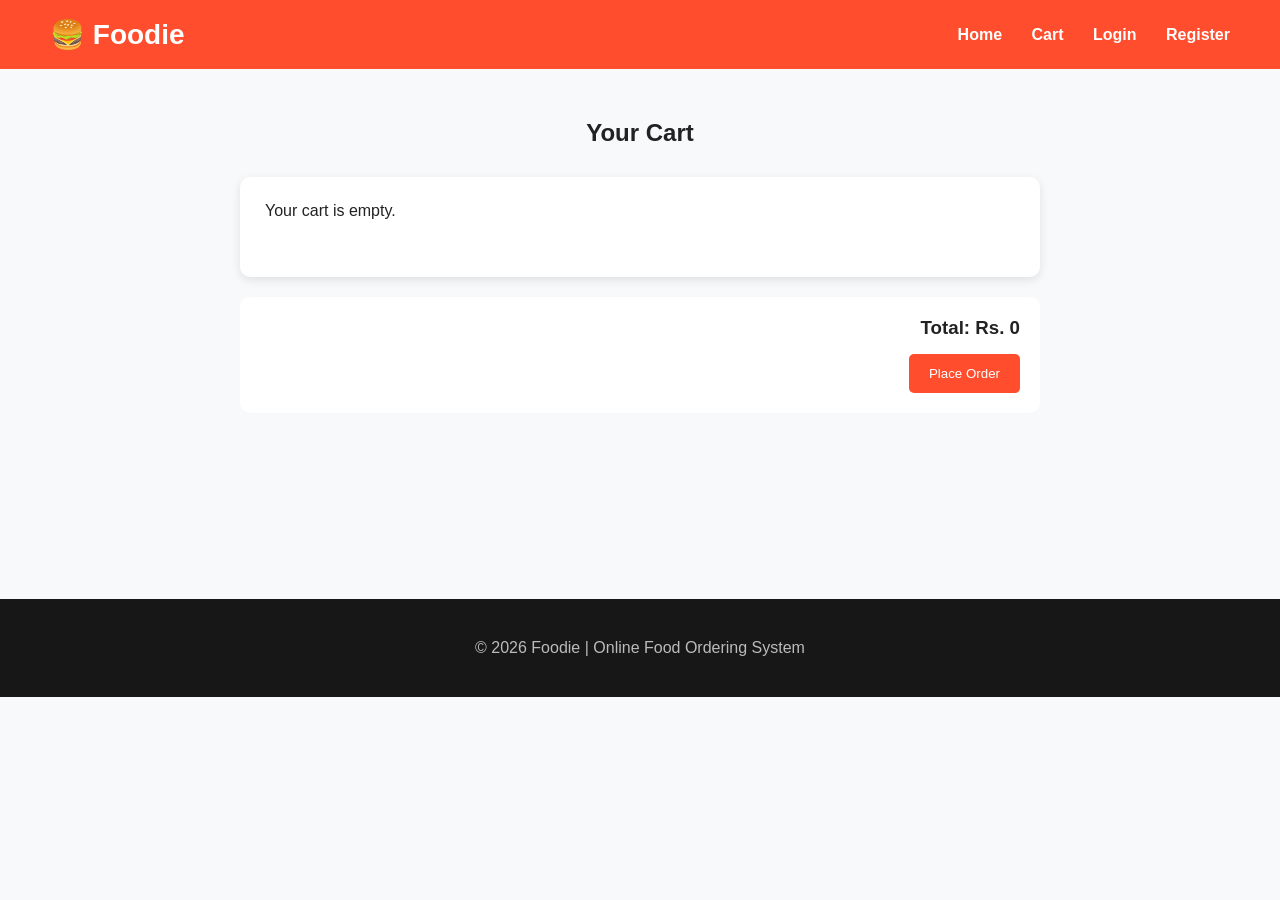
<file: food-ordering-system/frontend/cart.html>
<!DOCTYPE html>
<html lang="en">
<head>
    <meta charset="UTF-8">
    <meta name="viewport" content="width=device-width, initial-scale=1.0">
    <title>Cart - Foodie</title>
    <link rel="stylesheet" href="style.css">
</head>

<body>

<header>
    <h1>🍔 Foodie</h1>

    <nav>
        <a href="index.html">Home</a>
        <a href="cart.html">Cart</a>
        <a href="login.html">Login</a>
        <a href="register.html">Register</a>
    </nav>
</header>

<section class="cart-section">

    <h2>Your Cart</h2>

    <div id="cart-items"></div>

    <div class="cart-summary">
        <h3>Total: Rs. <span id="cart-total">0</span></h3>

        <button onclick="goToCheckout()">
            Place Order
        </button>
    </div>

</section>

<footer>
    <p>© 2026 Foodie | Online Food Ordering System</p>
</footer>

<script>

let cart = JSON.parse(localStorage.getItem("cart")) || [];

function displayCart() {

    const cartItems = document.getElementById("cart-items");
    const cartTotal = document.getElementById("cart-total");

    cartItems.innerHTML = "";

    let total = 0;

    if (cart.length === 0) {
        cartItems.innerHTML = "<p>Your cart is empty.</p>";
        cartTotal.textContent = "0";
        return;
    }

    cart.forEach((item, index) => {

        item.quantity = item.quantity || 1;

        let subtotal = item.price * item.quantity;
        total += subtotal;

        cartItems.innerHTML += `
            <div class="cart-item">

                <div>
                    <h3>${item.name}</h3>
                    <p>Rs. ${item.price}</p>
                </div>

                <div class="quantity">
                    <button onclick="decreaseQuantity(${index})">-</button>

                    <span>${item.quantity}</span>

                    <button onclick="increaseQuantity(${index})">+</button>
                </div>

                <strong>Rs. ${subtotal}</strong>

                <button onclick="removeItem(${index})">
                    Remove
                </button>

            </div>
        `;
    });

    cartTotal.textContent = total;

    saveCart();
}

function increaseQuantity(index) {
    cart[index].quantity++;
    saveCart();
    displayCart();
}

function decreaseQuantity(index) {

    cart[index].quantity--;

    if (cart[index].quantity <= 0) {
        cart.splice(index, 1);
    }

    saveCart();
    displayCart();
}

function removeItem(index) {

    cart.splice(index, 1);

    saveCart();
    displayCart();
}

function saveCart() {
    localStorage.setItem("cart", JSON.stringify(cart));
}

function goToCheckout() {

    if (cart.length === 0) {
        alert("Your cart is empty!");
        return;
    }

    window.location.href = "checkout.html";
}

displayCart();

</script>

</body>
</html>
</file>
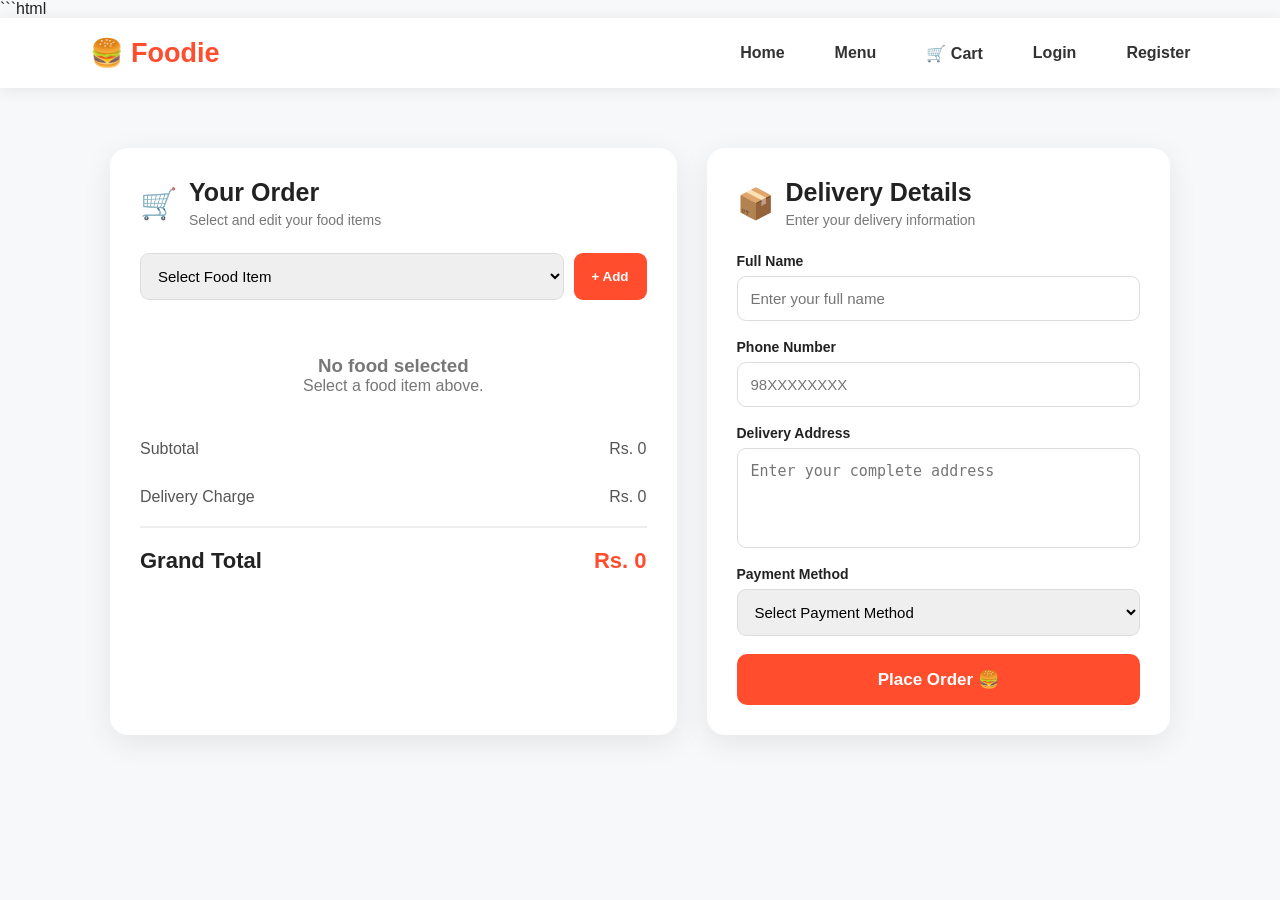
<file: food-ordering-system/frontend/checkout.html>
```html
<!DOCTYPE html>
<html lang="en">

<head>

    <meta charset="UTF-8">

    <meta name="viewport"
          content="width=device-width, initial-scale=1.0">

    <title>Checkout - Foodie</title>

    <link rel="stylesheet" href="style.css">

    <style>

        body {
            background: #f7f8fa;
        }

        .checkout-container {
            max-width: 1100px;
            margin: 40px auto;
            padding: 20px;
            display: grid;
            grid-template-columns: 1.1fr 0.9fr;
            gap: 30px;
        }

        .order-summary,
        .checkout-box {
            background: white;
            padding: 30px;
            border-radius: 18px;
            box-shadow: 0 8px 30px rgba(0,0,0,0.08);
        }

        .section-title {
            display: flex;
            align-items: center;
            gap: 12px;
            margin-bottom: 25px;
        }

        .section-title-icon {
            font-size: 30px;
        }

        .section-title h2 {
            margin: 0;
            font-size: 25px;
        }

        .section-title p {
            margin: 5px 0 0;
            color: #777;
            font-size: 14px;
        }

        /* FOOD SELECT */

        .food-selector {
            display: flex;
            gap: 10px;
            margin-bottom: 25px;
        }

        .food-selector select {
            flex: 1;
            padding: 13px;
            border: 1px solid #ddd;
            border-radius: 9px;
            font-size: 15px;
            outline: none;
        }

        .add-food-btn {
            padding: 13px 18px;
            border: none;
            border-radius: 9px;
            background: #ff4d2d;
            color: white;
            font-weight: bold;
            cursor: pointer;
        }

        .add-food-btn:hover {
            background: #e63e20;
        }

        /* ORDER ITEM */

        .order-item {
            display: flex;
            justify-content: space-between;
            align-items: center;
            gap: 15px;
            padding: 18px 0;
            border-bottom: 1px solid #eee;
        }

        .order-item-left {
            display: flex;
            align-items: center;
            gap: 15px;
        }

        .order-item-image {
            width: 75px;
            height: 75px;
            object-fit: cover;
            border-radius: 12px;
        }

        .order-item-name {
            font-size: 18px;
            font-weight: bold;
        }

        .unit-price {
            color: #777;
            font-size: 13px;
            margin: 5px 0 10px;
        }

        /* QUANTITY */

        .quantity-control {
            display: flex;
            align-items: center;
            gap: 10px;
        }

        .quantity-control button {
            width: 30px;
            height: 30px;
            border: none;
            border-radius: 6px;
            background: #ff4d2d;
            color: white;
            font-size: 18px;
            cursor: pointer;
        }

        .quantity-control span {
            min-width: 25px;
            text-align: center;
            font-weight: bold;
        }

        .item-right {
            text-align: right;
        }

        .item-price {
            color: #ff4d2d;
            font-size: 18px;
            font-weight: bold;
            margin-bottom: 8px;
        }

        .remove-btn {
            border: none;
            background: none;
            color: #d33;
            cursor: pointer;
            font-size: 13px;
        }

        .remove-btn:hover {
            text-decoration: underline;
        }

        /* TOTAL */

        .price-row {
            display: flex;
            justify-content: space-between;
            padding: 15px 0;
            color: #555;
        }

        .grand-total {
            display: flex;
            justify-content: space-between;
            padding-top: 20px;
            margin-top: 5px;
            border-top: 2px solid #eee;
            font-size: 22px;
            font-weight: bold;
        }

        .grand-total-price {
            color: #ff4d2d;
        }

        /* FORM */

        .checkout-box label {
            display: block;
            margin-bottom: 7px;
            font-weight: bold;
            font-size: 14px;
        }

        .checkout-box input,
        .checkout-box textarea,
        .checkout-box select {
            width: 100%;
            padding: 13px;
            margin-bottom: 18px;
            border: 1px solid #ddd;
            border-radius: 9px;
            font-size: 15px;
            outline: none;
            box-sizing: border-box;
        }

        .checkout-box input:focus,
        .checkout-box textarea:focus,
        .checkout-box select:focus {
            border-color: #ff4d2d;
        }

        .checkout-box textarea {
            height: 100px;
            resize: none;
        }

        .place-order-btn {
            width: 100%;
            padding: 15px;
            border: none;
            border-radius: 10px;
            background: #ff4d2d;
            color: white;
            font-size: 17px;
            font-weight: bold;
            cursor: pointer;
        }

        .place-order-btn:hover {
            background: #e63e20;
        }

        .empty-order {
            text-align: center;
            padding: 30px 10px;
            color: #777;
        }

        @media(max-width: 750px) {

            .checkout-container {
                grid-template-columns: 1fr;
            }

            .food-selector {
                flex-direction: column;
            }

            .order-item {
                align-items: flex-start;
            }

        }

    </style>

</head>


<body>


<!-- NAVBAR -->

<header class="navbar">

    <div class="logo">
        🍔 Foodie
    </div>

    <nav>

        <a href="index.html">Home</a>

        <a href="index.html#menu">Menu</a>

        <a href="cart.html">🛒 Cart</a>

        <a href="login.html">Login</a>

        <a href="register.html">Register</a>

    </nav>

</header>



<!-- CHECKOUT -->

<div class="checkout-container">


    <!-- LEFT SIDE -->

    <div class="order-summary">


        <div class="section-title">

            <div class="section-title-icon">
                🛒
            </div>

            <div>

                <h2>Your Order</h2>

                <p>
                    Select and edit your food items
                </p>

            </div>

        </div>



        <!-- FOOD SELECTOR -->

        <div class="food-selector">

            <select id="foodSelect">

                <option value="">
                    Select Food Item
                </option>

                <option value="Pizza">
                    🍕 Pizza - Rs. 450
                </option>

                <option value="Burger">
                    🍔 Burger - Rs. 250
                </option>

                <option value="Momo">
                    🥟 Momo - Rs. 180
                </option>

                <option value="Kima Noodle">
                    🍜 Kima Noodle - Rs. 200
                </option>

            </select>


            <button
                class="add-food-btn"
                type="button"
                onclick="addSelectedFood()"
            >
                + Add
            </button>

        </div>



        <!-- ITEMS -->

        <div id="orderItems">

            <div class="empty-order">

                <h3>
                    No food selected
                </h3>

                <p>
                    Select a food item above.
                </p>

            </div>

        </div>



        <!-- SUBTOTAL -->

        <div class="price-row">

            <span>
                Subtotal
            </span>

            <span>
                Rs.
                <span id="subtotal">
                    0
                </span>
            </span>

        </div>



        <!-- DELIVERY -->

        <div class="price-row">

            <span>
                Delivery Charge
            </span>

            <span>
                Rs.
                <span id="deliveryCharge">
                    50
                </span>
            </span>

        </div>



        <!-- TOTAL -->

        <div class="grand-total">

            <span>
                Grand Total
            </span>

            <span class="grand-total-price">

                Rs.
                <span id="checkoutTotal">
                    0
                </span>

            </span>

        </div>


    </div>



    <!-- RIGHT SIDE -->

    <div class="checkout-box">


        <div class="section-title">

            <div class="section-title-icon">
                📦
            </div>

            <div>

                <h2>
                    Delivery Details
                </h2>

                <p>
                    Enter your delivery information
                </p>

            </div>

        </div>



        <form onsubmit="placeOrder(event)">


            <label>
                Full Name
            </label>

            <input
                type="text"
                id="customerName"
                placeholder="Enter your full name"
                required
            >


            <label>
                Phone Number
            </label>

            <input
                type="tel"
                id="customerPhone"
                placeholder="98XXXXXXXX"
                pattern="[0-9]{10}"
                required
            >


            <label>
                Delivery Address
            </label>

            <textarea
                id="customerAddress"
                placeholder="Enter your complete address"
                required
            ></textarea>


            <label>
                Payment Method
            </label>

            <select
                id="paymentMethod"
                required
            >

                <option value="">
                    Select Payment Method
                </option>

                <option value="Cash on Delivery">
                    💵 Cash on Delivery
                </option>

                <option value="eSewa">
                    💚 eSewa
                </option>

            </select>


            <button
                type="submit"
                class="place-order-btn"
            >

                Place Order 🍔

            </button>

        </form>

    </div>

</div>



<script>


/* ================= FOOD DATA ================= */

const foods = {

    "Pizza": {
        price: 450,
        image: "images/pizza.jpg"
    },

    "Burger": {
        price: 250,
        image: "images/burger.jpg"
    },

    "Momo": {
        price: 180,
        image: "images/momo.jpg"
    },

    "Kima Noodle": {
        price: 200,
        image: "images/kima-noodle.jpg"
    }

};



/* ================= CART ================= */

let orderItems =
    JSON.parse(
        localStorage.getItem("checkoutItems")
    ) || [];



/* ================= ADD FOOD ================= */

function addSelectedFood() {

    const selected =
        document.getElementById(
            "foodSelect"
        ).value;


    if (selected === "") {

        alert("Please select a food item!");

        return;

    }


    const existing =
        orderItems.find(
            item => item.name === selected
        );


    if (existing) {

        existing.quantity++;

    }

    else {

        orderItems.push({

            name: selected,

            price: foods[selected].price,

            image: foods[selected].image,

            quantity: 1

        });

    }


    saveItems();

    displayItems();


    document.getElementById(
        "foodSelect"
    ).value = "";

}



/* ================= DISPLAY ================= */

function displayItems() {

    const container =
        document.getElementById(
            "orderItems"
        );


    container.innerHTML = "";


    if (orderItems.length === 0) {

        container.innerHTML = `

            <div class="empty-order">

                <h3>
                    No food selected
                </h3>

                <p>
                    Select a food item above.
                </p>

            </div>

        `;

        updateTotal();

        return;

    }


    orderItems.forEach(
        (item, index) => {

            const subtotal =
                item.price *
                item.quantity;


            container.innerHTML += `

                <div class="order-item">


                    <div class="order-item-left">


                        <img

                            class="order-item-image"

                            src="${item.image}"

                            alt="${item.name}"

                        >


                        <div>

                            <div class="order-item-name">

                                ${item.name}

                            </div>


                            <div class="unit-price">

                                Rs. ${item.price}
                                per item

                            </div>


                            <div class="quantity-control">


                                <button
                                    type="button"
                                    onclick="decreaseQuantity(${index})"
                                >
                                    −
                                </button>


                                <span>
                                    ${item.quantity}
                                </span>


                                <button
                                    type="button"
                                    onclick="increaseQuantity(${index})"
                                >
                                    +
                                </button>


                            </div>

                        </div>

                    </div>


                    <div class="item-right">


                        <div class="item-price">

                            Rs. ${subtotal}

                        </div>


                        <button

                            type="button"

                            class="remove-btn"

                            onclick="removeItem(${index})"

                        >

                            Remove

                        </button>


                    </div>


                </div>

            `;

        }
    );


    updateTotal();

}



/* ================= INCREASE ================= */

function increaseQuantity(index) {

    orderItems[index].quantity++;

    saveItems();

    displayItems();

}



/* ================= DECREASE ================= */

function decreaseQuantity(index) {

    if (
        orderItems[index].quantity > 1
    ) {

        orderItems[index].quantity--;

    }

    else {

        orderItems.splice(index, 1);

    }


    saveItems();

    displayItems();

}



/* ================= REMOVE ================= */

function removeItem(index) {

    orderItems.splice(index, 1);

    saveItems();

    displayItems();

}



/* ================= SAVE ================= */

function saveItems() {

    localStorage.setItem(

        "checkoutItems",

        JSON.stringify(orderItems)

    );

}



/* ================= TOTAL ================= */

function updateTotal() {

    let subtotal = 0;


    orderItems.forEach(item => {

        subtotal +=
            item.price *
            item.quantity;

    });


    const delivery =
        orderItems.length > 0
        ? 50
        : 0;


    const total =
        subtotal + delivery;


    document.getElementById(
        "subtotal"
    ).textContent = subtotal;


    document.getElementById(
        "deliveryCharge"
    ).textContent = delivery;


    document.getElementById(
        "checkoutTotal"
    ).textContent = total;

}



/* ================= PLACE ORDER ================= */

function placeOrder(event) {

    event.preventDefault();


    if (orderItems.length === 0) {

        alert(
            "Please select at least one food item!"
        );

        return;

    }


    const name =
        document.getElementById(
            "customerName"
        ).value.trim();


    const phone =
        document.getElementById(
            "customerPhone"
        ).value.trim();


    const address =
        document.getElementById(
            "customerAddress"
        ).value.trim();


    const payment =
        document.getElementById(
            "paymentMethod"
        ).value;


    if (
        name === "" ||
        phone === "" ||
        address === "" ||
        payment === ""
    ) {

        alert(
            "Please fill all details!"
        );

        return;

    }


    let subtotal = 0;


    orderItems.forEach(item => {

        subtotal +=
            item.price *
            item.quantity;

    });


    const delivery =
        50;


    const total =
        subtotal + delivery;



    /* SAVE ORDER */

    const order = {

        customerName: name,

        phone: phone,

        address: address,

        paymentMethod: payment,

        items: orderItems,

        subtotal: subtotal,

        deliveryCharge: delivery,

        total: total,

        date:
            new Date()
            .toLocaleString()

    };


    localStorage.setItem(

        "lastOrder",

        JSON.stringify(order)

    );


    /* CLEAR CHECKOUT */

    localStorage.removeItem(
        "checkoutItems"
    );


    /* SUCCESS */

    window.location.href =
        "order-success.html";

}



/* ================= START ================= */

displayItems();


</script>


</body>

</html>
</file>
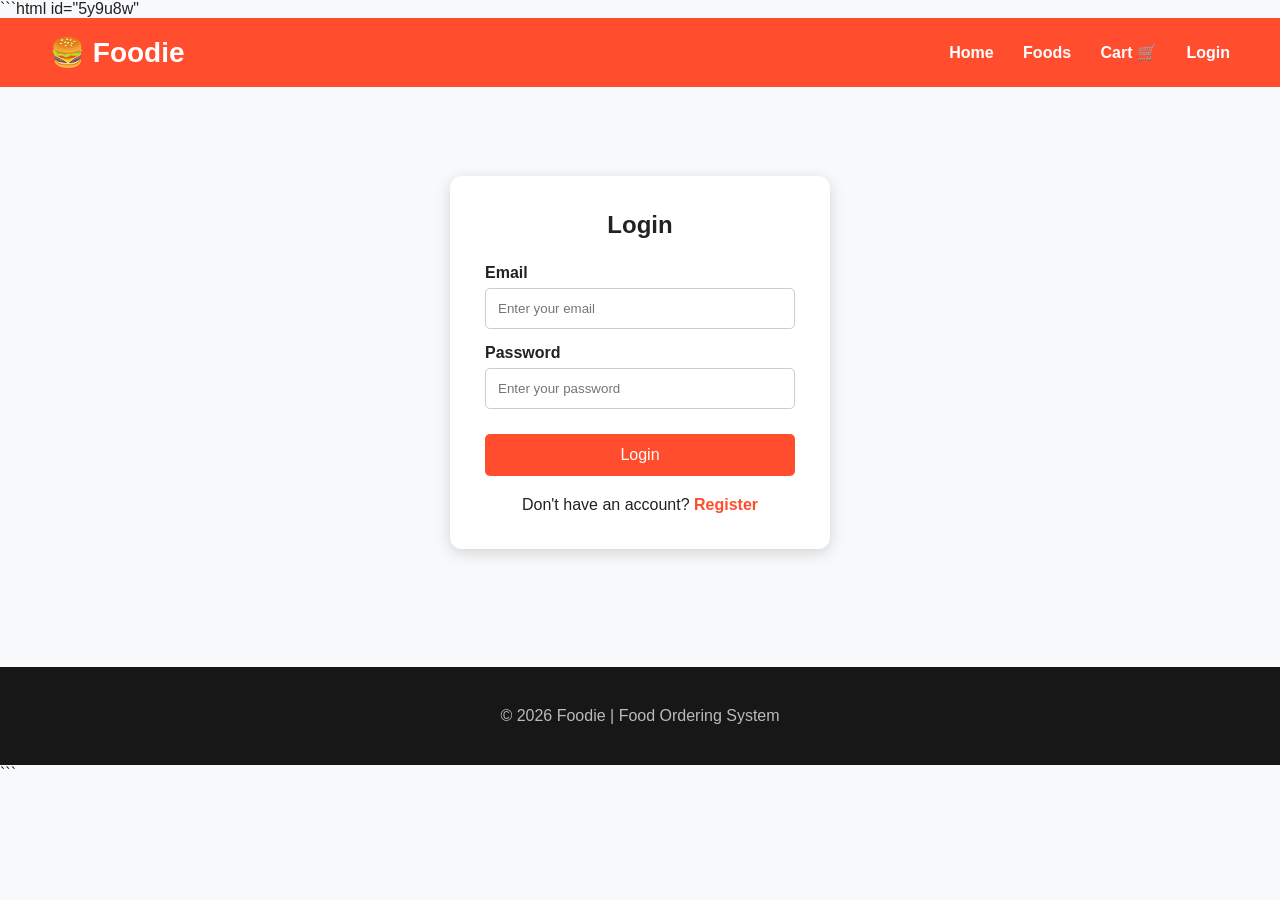
<file: food-ordering-system/frontend/login.html>
```html id="5y9u8w"
<!DOCTYPE html>
<html lang="en">

<head>
    <meta charset="UTF-8">
    <meta name="viewport" content="width=device-width, initial-scale=1.0">

    <title>Login - Foodie</title>

    <link rel="stylesheet" href="style.css">
</head>

<body>

    <header>

        <h1>🍔 Foodie</h1>

        <nav>
            <a href="index.html">Home</a>
            <a href="index.html#foods">Foods</a>
            <a href="cart.html">Cart 🛒</a>
            <a href="login.html">Login</a>
        </nav>

    </header>


    <section class="login-section">

        <div class="login-box">

            <h2>Login</h2>

            <form onsubmit="loginUser(event)">

                <label>Email</label>

                <input
                    type="email"
                    id="loginEmail"
                    placeholder="Enter your email"
                    required
                >


                <label>Password</label>

                <input
                    type="password"
                    id="loginPassword"
                    placeholder="Enter your password"
                    required
                >


                <button type="submit">
                    Login
                </button>

            </form>


            <p>
                Don't have an account?
                <a href="register.html">Register</a>
            </p>

        </div>

    </section>


    <footer>

        <p>© 2026 Foodie | Food Ordering System</p>

    </footer>


    <script>

        function loginUser(event) {

            event.preventDefault();

            const email =
                document.getElementById("loginEmail").value;

            const password =
                document.getElementById("loginPassword").value;


            if (email === "" || password === "") {

                alert("Please fill all fields!");

                return;
            }


            alert("Login successful!");

            window.location.href = "index.html";

        }

    </script>

</body>

</html>
```
</file>
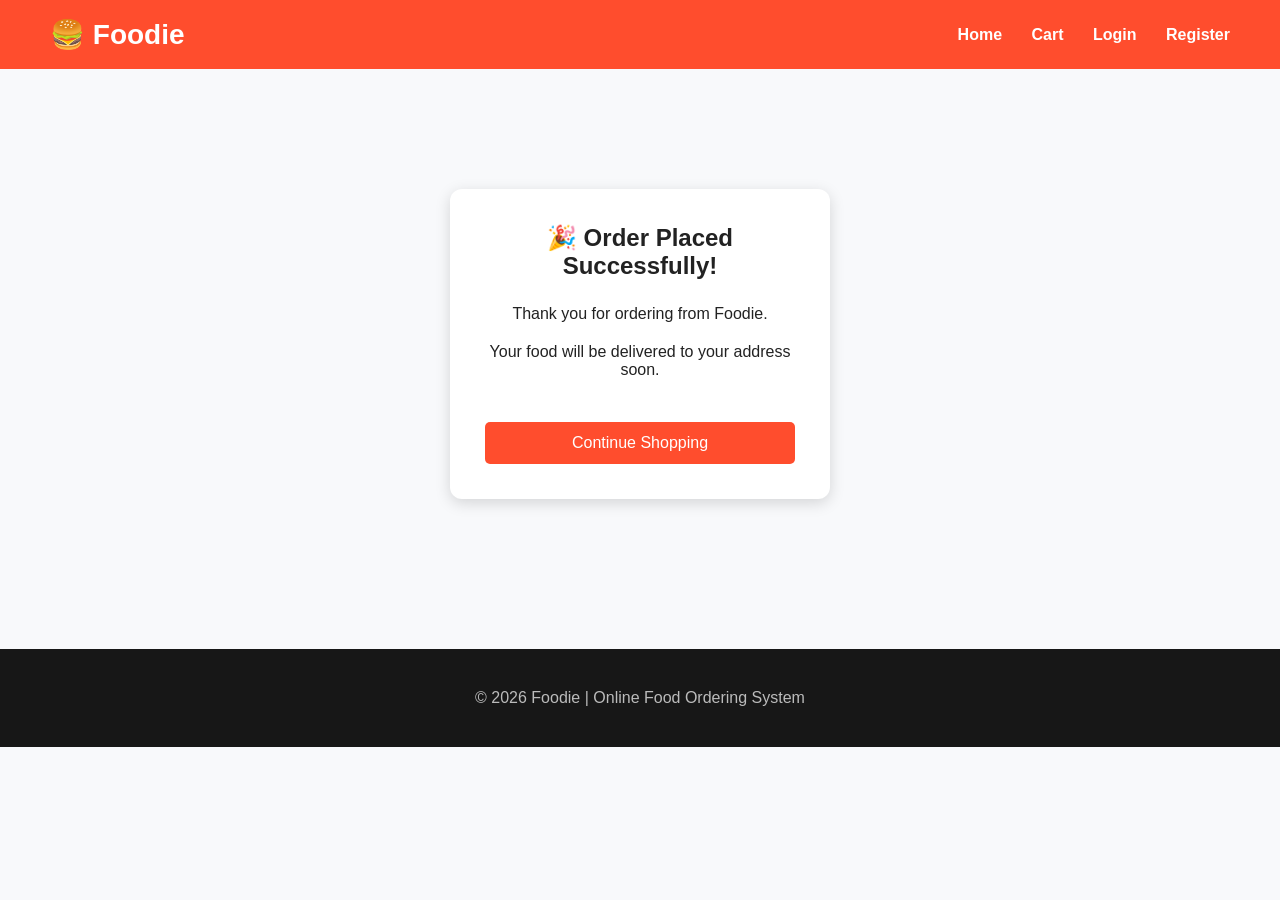
<file: food-ordering-system/frontend/ordersucess.html>
<!DOCTYPE html>
<html lang="en">
<head>
    <meta charset="UTF-8">
    <meta name="viewport" content="width=device-width, initial-scale=1.0">
    <title>Order Successful - Foodie</title>
    <link rel="stylesheet" href="style.css">
</head>

<body>

<header>
    <h1>🍔 Foodie</h1>

    <nav>
        <a href="index.html">Home</a>
        <a href="cart.html">Cart</a>
        <a href="login.html">Login</a>
        <a href="register.html">Register</a>
    </nav>
</header>

<section class="login-section">

    <div class="login-box" style="text-align: center;">

        <h2>🎉 Order Placed Successfully!</h2>

        <p style="margin: 20px 0;">
            Thank you for ordering from Foodie.
        </p>

        <p>
            Your food will be delivered to your address soon.
        </p>

        <br>

        <button onclick="window.location.href='index.html'">
            Continue Shopping
        </button>

    </div>

</section>

<footer>
    <p>© 2026 Foodie | Online Food Ordering System</p>
</footer>

</body>
</html>
</file>
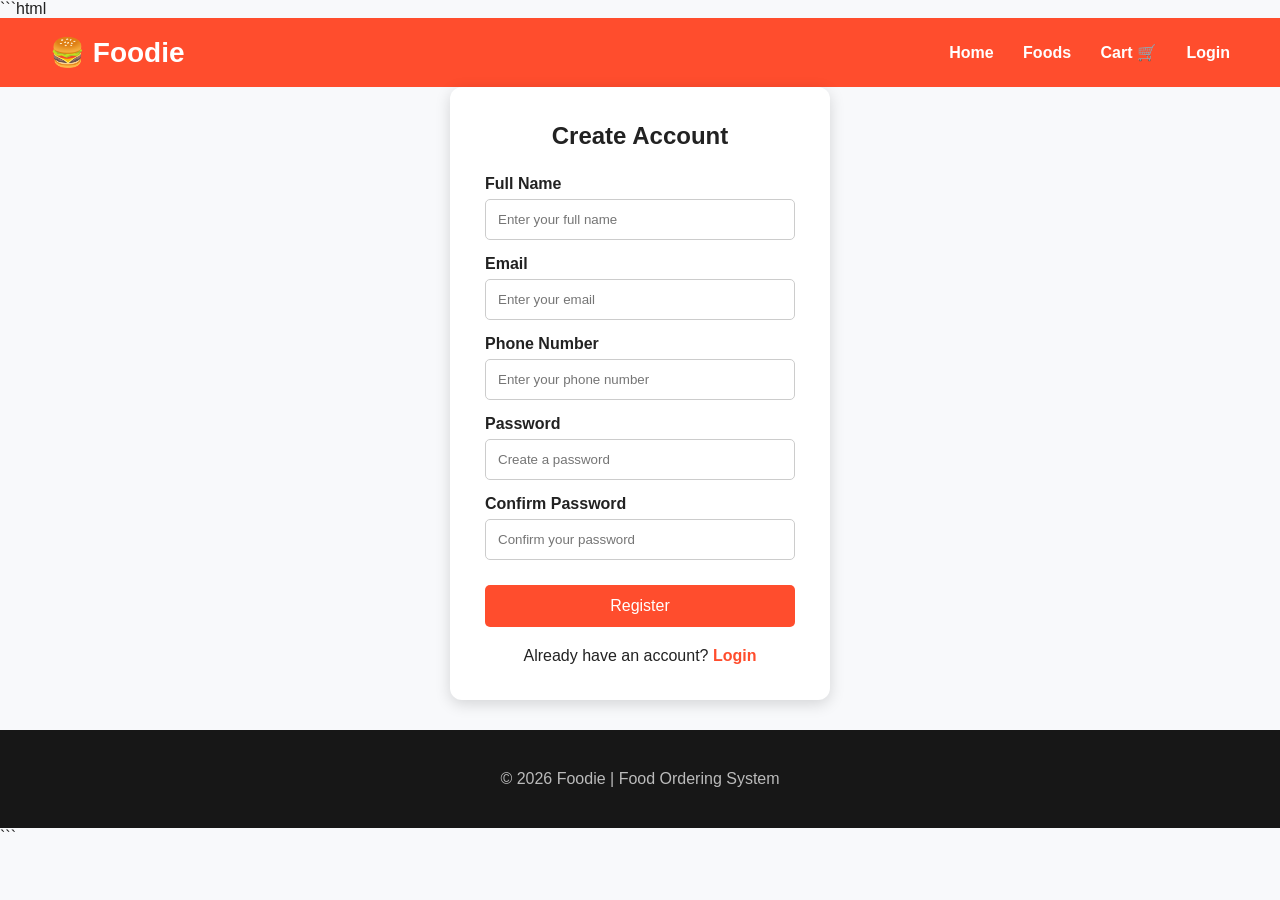
<file: food-ordering-system/frontend/register.html>
```html
<!DOCTYPE html>
<html lang="en">

<head>
    <meta charset="UTF-8">
    <meta name="viewport" content="width=device-width, initial-scale=1.0">

    <title>Register - Foodie</title>

    <link rel="stylesheet" href="style.css">
</head>

<body>

    <header>

        <h1>🍔 Foodie</h1>

        <nav>
            <a href="index.html">Home</a>
            <a href="index.html#foods">Foods</a>
            <a href="cart.html">Cart 🛒</a>
            <a href="login.html">Login</a>
        </nav>

    </header>


    <section class="login-section">

        <div class="login-box">

            <h2>Create Account</h2>

            <form onsubmit="registerUser(event)">

                <label>Full Name</label>

                <input
                    type="text"
                    id="name"
                    placeholder="Enter your full name"
                    required
                >


                <label>Email</label>

                <input
                    type="email"
                    id="email"
                    placeholder="Enter your email"
                    required
                >


                <label>Phone Number</label>

                <input
                    type="tel"
                    id="phone"
                    placeholder="Enter your phone number"
                    required
                >


                <label>Password</label>

                <input
                    type="password"
                    id="password"
                    placeholder="Create a password"
                    required
                >


                <label>Confirm Password</label>

                <input
                    type="password"
                    id="confirmPassword"
                    placeholder="Confirm your password"
                    required
                >


                <button type="submit">
                    Register
                </button>

            </form>


            <p>
                Already have an account?
                <a href="login.html">Login</a>
            </p>

        </div>

    </section>


    <footer>

        <p>© 2026 Foodie | Food Ordering System</p>

    </footer>


    <script>

        function registerUser(event) {

            event.preventDefault();

            const name =
                document.getElementById("name").value;

            const email =
                document.getElementById("email").value;

            const phone =
                document.getElementById("phone").value;

            const password =
                document.getElementById("password").value;

            const confirmPassword =
                document.getElementById("confirmPassword").value;


            if (password !== confirmPassword) {

                alert("Passwords do not match!");

                return;
            }


            alert("Registration successful!");

            window.location.href = "login.html";

        }

    </script>

</body>

</html>
```
</file>
<file: food-ordering-system/frontend/style.css>
* {
    margin: 0;
    padding: 0;
    box-sizing: border-box;
}

body {
    font-family: Arial, sans-serif;
    background: #f5f5f5;
    color: #333;
}

header {
    background: #ff4d2d;
    color: white;
    padding: 18px 50px;
    display: flex;
    justify-content: space-between;
    align-items: center;
}

header h1 {
    font-size: 28px;
}

nav a {
    color: white;
    text-decoration: none;
    margin-left: 25px;
    font-weight: bold;
}

.hero {
    height: 400px;
    display: flex;
    align-items: center;
    justify-content: center;
    text-align: center;
    background: linear-gradient(rgba(0,0,0,0.5), rgba(0,0,0,0.5)),
                url("images/food-bg.jpg");
    background-size: cover;
    background-position: center;
    color: white;
}

.hero h2 {
    font-size: 42px;
    margin-bottom: 15px;
}

.hero p {
    font-size: 18px;
    margin-bottom: 25px;
}

.btn {
    background: #ff4d2d;
    color: white;
    padding: 12px 25px;
    text-decoration: none;
    border-radius: 5px;
}

.foods {
    padding: 50px;
    text-align: center;
}

.foods h2 {
    font-size: 32px;
    margin-bottom: 30px;
}

.food-container {
    display: flex;
    justify-content: center;
    gap: 25px;
    flex-wrap: wrap;
}

.food-card {
    background: white;
    width: 230px;
    padding: 15px;
    border-radius: 10px;
    box-shadow: 0 3px 10px rgba(0,0,0,0.15);
}

.food-card img {
    width: 100%;
    height: 160px;
    object-fit: cover;
    border-radius: 8px;
}

.food-card h3 {
    margin: 12px 0 8px;
}

.food-card p {
    font-weight: bold;
    margin-bottom: 12px;
}

.food-card button {
    background: #ff4d2d;
    color: white;
    border: none;
    padding: 10px 18px;
    border-radius: 5px;
    cursor: pointer;
}

.food-card button:hover {
    background: #e63c20;
}

footer {
    background: #222;
    color: white;
    text-align: center;
    padding: 20px;
    margin-top: 30px;
}
.cart-section {
    padding: 50px;
    max-width: 900px;
    margin: auto;
    min-height: 500px;
}

.cart-section h2 {
    text-align: center;
    margin-bottom: 30px;
}

#cart-items {
    background: white;
    padding: 25px;
    border-radius: 10px;
    min-height: 100px;
    box-shadow: 0 3px 10px rgba(0,0,0,0.1);
}

.cart-summary {
    background: white;
    margin-top: 20px;
    padding: 20px;
    text-align: right;
    border-radius: 10px;
}

.cart-summary button {
    margin-top: 15px;
    padding: 12px 20px;
    background: #ff4d2d;
    color: white;
    border: none;
    border-radius: 5px;
    cursor: pointer;
}
.cart-item {
    background: white;
    padding: 20px;
    margin-bottom: 15px;
    border-radius: 10px;
    box-shadow: 0 3px 10px rgba(0,0,0,0.1);
}

.quantity {
    display: flex;
    align-items: center;
    gap: 15px;
    margin: 15px 0;
}

.quantity button {
    width: 35px;
    height: 35px;
    border: none;
    background: #ff4d2d;
    color: white;
    font-size: 20px;
    border-radius: 5px;
    cursor: pointer;
}

.quantity span {
    font-size: 18px;
    font-weight: bold;
}

.cart-item > button {
    padding: 8px 15px;
    background: #333;
    color: white;
    border: none;
    border-radius: 5px;
    cursor: pointer;
}
.login-section {
    min-height: 550px;
    display: flex;
    justify-content: center;
    align-items: center;
}

.login-box {
    width: 380px;
    background: white;
    padding: 35px;
    border-radius: 12px;
    box-shadow: 0 4px 15px rgba(0,0,0,0.15);
}

.login-box h2 {
    text-align: center;
    margin-bottom: 25px;
}

.login-box label {
    display: block;
    margin-top: 15px;
    margin-bottom: 6px;
    font-weight: bold;
}

.login-box input {
    width: 100%;
    padding: 12px;
    border: 1px solid #ccc;
    border-radius: 5px;
}

.login-box button {
    width: 100%;
    margin-top: 25px;
    padding: 12px;
    background: #ff4d2d;
    color: white;
    border: none;
    border-radius: 5px;
    cursor: pointer;
    font-size: 16px;
}

.login-box p {
    text-align: center;
    margin-top: 20px;
}

.login-box a {
    color: #ff4d2d;
    text-decoration: none;
    font-weight: bold;
}
* {
    margin: 0;
    padding: 0;
    box-sizing: border-box;
}

body {
    font-family: Arial, sans-serif;
    background: #f8f9fb;
    color: #222;
}


/* NAVBAR */

.navbar {
    height: 70px;
    background: white;
    display: flex;
    align-items: center;
    justify-content: space-between;
    padding: 0 7%;
    box-shadow: 0 2px 15px rgba(0,0,0,0.08);
    position: sticky;
    top: 0;
    z-index: 1000;
}

.logo {
    font-size: 27px;
    font-weight: bold;
    color: #ff4d2d;
}

.navbar nav {
    display: flex;
    align-items: center;
    gap: 25px;
}

.navbar nav a {
    text-decoration: none;
    color: #333;
    font-weight: 600;
}

.navbar nav a:hover {
    color: #ff4d2d;
}

.register-btn {
    background: #ff4d2d;
    color: white !important;
    padding: 10px 18px;
    border-radius: 8px;
}


/* HERO */

.hero {
    min-height: 500px;
    display: flex;
    align-items: center;
    padding: 70px 8%;
    background:
        linear-gradient(
            rgba(0,0,0,0.45),
            rgba(0,0,0,0.45)
        ),
        url("images/hero.jpg");

    background-size: cover;
    background-position: center;
}

.hero-content {
    max-width: 650px;
    color: white;
}

.small-title {
    color: #ffb703;
    font-weight: bold;
    letter-spacing: 2px;
    margin-bottom: 15px;
}

.hero h1 {
    font-size: 55px;
    line-height: 1.1;
    margin-bottom: 20px;
}

.hero h1 span {
    color: #ffb703;
}

.hero p {
    font-size: 18px;
    line-height: 1.7;
}

.hero-buttons {
    margin-top: 30px;
    display: flex;
    gap: 15px;
}

.primary-btn,
.secondary-btn {
    text-decoration: none;
    padding: 14px 25px;
    border-radius: 8px;
    font-weight: bold;
}

.primary-btn {
    background: #ff4d2d;
    color: white;
}

.secondary-btn {
    background: white;
    color: #222;
}


/* SEARCH */

.search-section {
    text-align: center;
    padding: 50px 20px 25px;
}

.search-section h2 {
    margin-bottom: 20px;
    font-size: 30px;
}

.search-section input {
    width: 80%;
    max-width: 600px;
    padding: 15px 20px;
    border: 1px solid #ddd;
    border-radius: 30px;
    outline: none;
    font-size: 16px;
}


/* CATEGORIES */

.categories {
    text-align: center;
    padding: 25px;
}

.categories h2 {
    margin-bottom: 20px;
}

.category-container {
    display: flex;
    justify-content: center;
    gap: 12px;
    flex-wrap: wrap;
}

.category-container button {
    border: none;
    background: white;
    padding: 12px 22px;
    border-radius: 25px;
    cursor: pointer;
    font-weight: bold;
    box-shadow: 0 3px 12px rgba(0,0,0,0.08);
}

.category-container button:hover {
    background: #ff4d2d;
    color: white;
}


/* FOOD */

.food-section {
    padding: 50px 7%;
    text-align: center;
}

.food-section h2 {
    font-size: 32px;
}

.section-description {
    color: #777;
    margin: 10px 0 35px;
}

.food-container {
    display: grid;
    grid-template-columns:
        repeat(auto-fit, minmax(240px, 1fr));
    gap: 25px;
}

.food-card {
    background: white;
    border-radius: 15px;
    overflow: hidden;
    text-align: left;
    box-shadow: 0 5px 20px rgba(0,0,0,0.08);
    transition: 0.3s;
}

.food-card:hover {
    transform: translateY(-8px);
    box-shadow: 0 12px 30px rgba(0,0,0,0.15);
}

.food-card img {
    width: 100%;
    height: 210px;
    object-fit: cover;
}

.food-info {
    padding: 18px;
}

.food-info h3 {
    font-size: 21px;
    margin-bottom: 10px;
}

.food-info p {
    color: #777;
    line-height: 1.5;
    margin-bottom: 18px;
}

.food-bottom {
    display: flex;
    justify-content: space-between;
    align-items: center;
}

.food-bottom span {
    font-size: 20px;
    font-weight: bold;
    color: #ff4d2d;
}

.food-bottom button {
    border: none;
    background: #ff4d2d;
    color: white;
    padding: 10px 17px;
    border-radius: 7px;
    cursor: pointer;
    font-weight: bold;
}

.food-bottom button:hover {
    background: #e63e20;
}


/* WHY FOODIE */

.why-foodie {
    background: white;
    text-align: center;
    padding: 60px 7%;
}

.why-foodie h2 {
    font-size: 30px;
    margin-bottom: 35px;
}

.why-container {
    display: grid;
    grid-template-columns:
        repeat(auto-fit, minmax(220px, 1fr));
    gap: 25px;
}

.why-container div {
    padding: 25px;
}

.why-container span {
    font-size: 40px;
}

.why-container h3 {
    margin: 12px 0;
}

.why-container p {
    color: #777;
}


/* FOOTER */

footer {
    background: #171717;
    color: white;
    text-align: center;
    padding: 40px 20px;
}

footer h2 {
    color: #ff4d2d;
    margin-bottom: 10px;
}

footer p {
    color: #bbb;
}

.copyright {
    margin-top: 20px;
}


/* MOBILE */

@media (max-width: 768px) {

    .navbar {
        padding: 0 20px;
    }

    .navbar nav {
        gap: 10px;
    }

    .navbar nav a {
        font-size: 13px;
    }

    .hero {
        padding: 60px 25px;
    }

    .hero h1 {
        font-size: 40px;
    }

    .hero p {
        font-size: 16px;
    }

}
.food-details {
    min-height: 600px;
    padding: 70px 8%;
    display: grid;
    grid-template-columns: 1fr 1fr;
    gap: 60px;
    align-items: center;
    background: #f8f9fb;
}

.details-image img {
    width: 100%;
    max-height: 450px;
    object-fit: cover;
    border-radius: 20px;
    box-shadow: 0 10px 30px rgba(0,0,0,0.15);
}

.details-info h1 {
    font-size: 42px;
    margin-bottom: 20px;
}

.details-info p {
    color: #666;
    font-size: 18px;
    line-height: 1.7;
    margin-bottom: 20px;
}

.details-info h2 {
    color: #ff4d2d;
    font-size: 30px;
    margin-bottom: 25px;
}

.quantity-box {
    display: flex;
    align-items: center;
    gap: 20px;
    margin-bottom: 25px;
}

.quantity-box button {
    width: 40px;
    height: 40px;
    border: none;
    border-radius: 8px;
    background: #ff4d2d;
    color: white;
    font-size: 22px;
    cursor: pointer;
}

.quantity-box span {
    font-size: 20px;
    font-weight: bold;
}

.details-cart-btn,
.details-order-btn {
    border: none;
    padding: 14px 22px;
    border-radius: 8px;
    cursor: pointer;
    font-weight: bold;
    margin-right: 10px;
}

.details-cart-btn {
    background: #ff4d2d;
    color: white;
}

.details-order-btn {
    background: #222;
    color: white;
}

.details-cart-btn:hover,
.details-order-btn:hover {
    transform: translateY(-2px);
}


/* MOBILE */

@media (max-width: 768px) {

    .food-details {
        grid-template-columns: 1fr;
        padding: 40px 20px;
    }

    .details-info h1 {
        font-size: 32px;
    }

}
.details-link {
    display: block;
    text-align: center;
    margin-top: 15px;
    padding: 11px;
    border: 2px solid #ff4d2d;
    border-radius: 8px;
    color: #ff4d2d;
    text-decoration: none;
    font-weight: bold;
    transition: 0.3s;
}

.details-link:hover {
    background: #ff4d2d;
    color: white;
}
.details-buttons {
    display: flex;
    gap: 15px;
    margin-top: 20px;
}

.delivery-info {
    margin-top: 25px;
    font-size: 14px !important;
    color: #777 !important;
}

.details-cart-btn,
.details-order-btn {
    border: none;
    padding: 14px 22px;
    border-radius: 8px;
    cursor: pointer;
    font-weight: bold;
    font-size: 15px;
}

.details-cart-btn {
    background: #ff4d2d;
    color: white;
}

.details-order-btn {
    background: #222;
    color: white;
}

.details-cart-btn:hover,
.details-order-btn:hover {
    transform: translateY(-2px);
}
</file>
